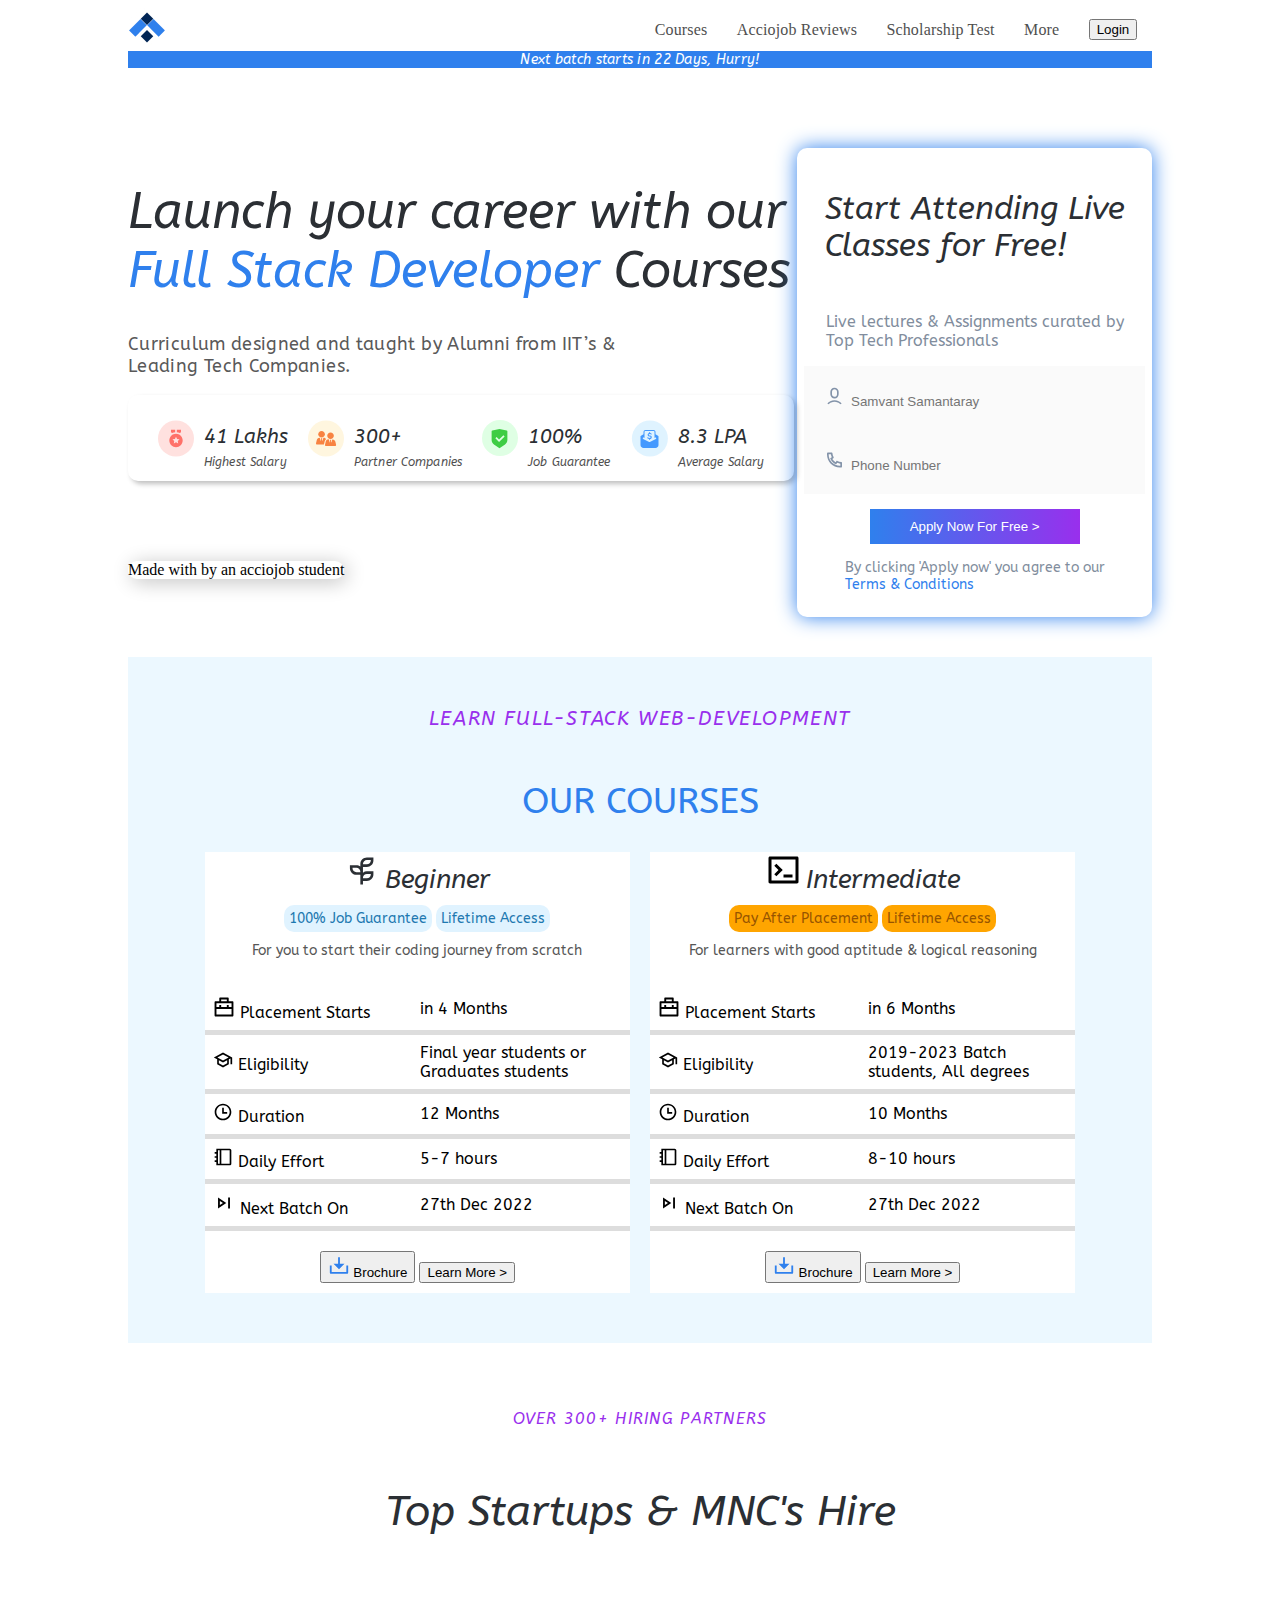
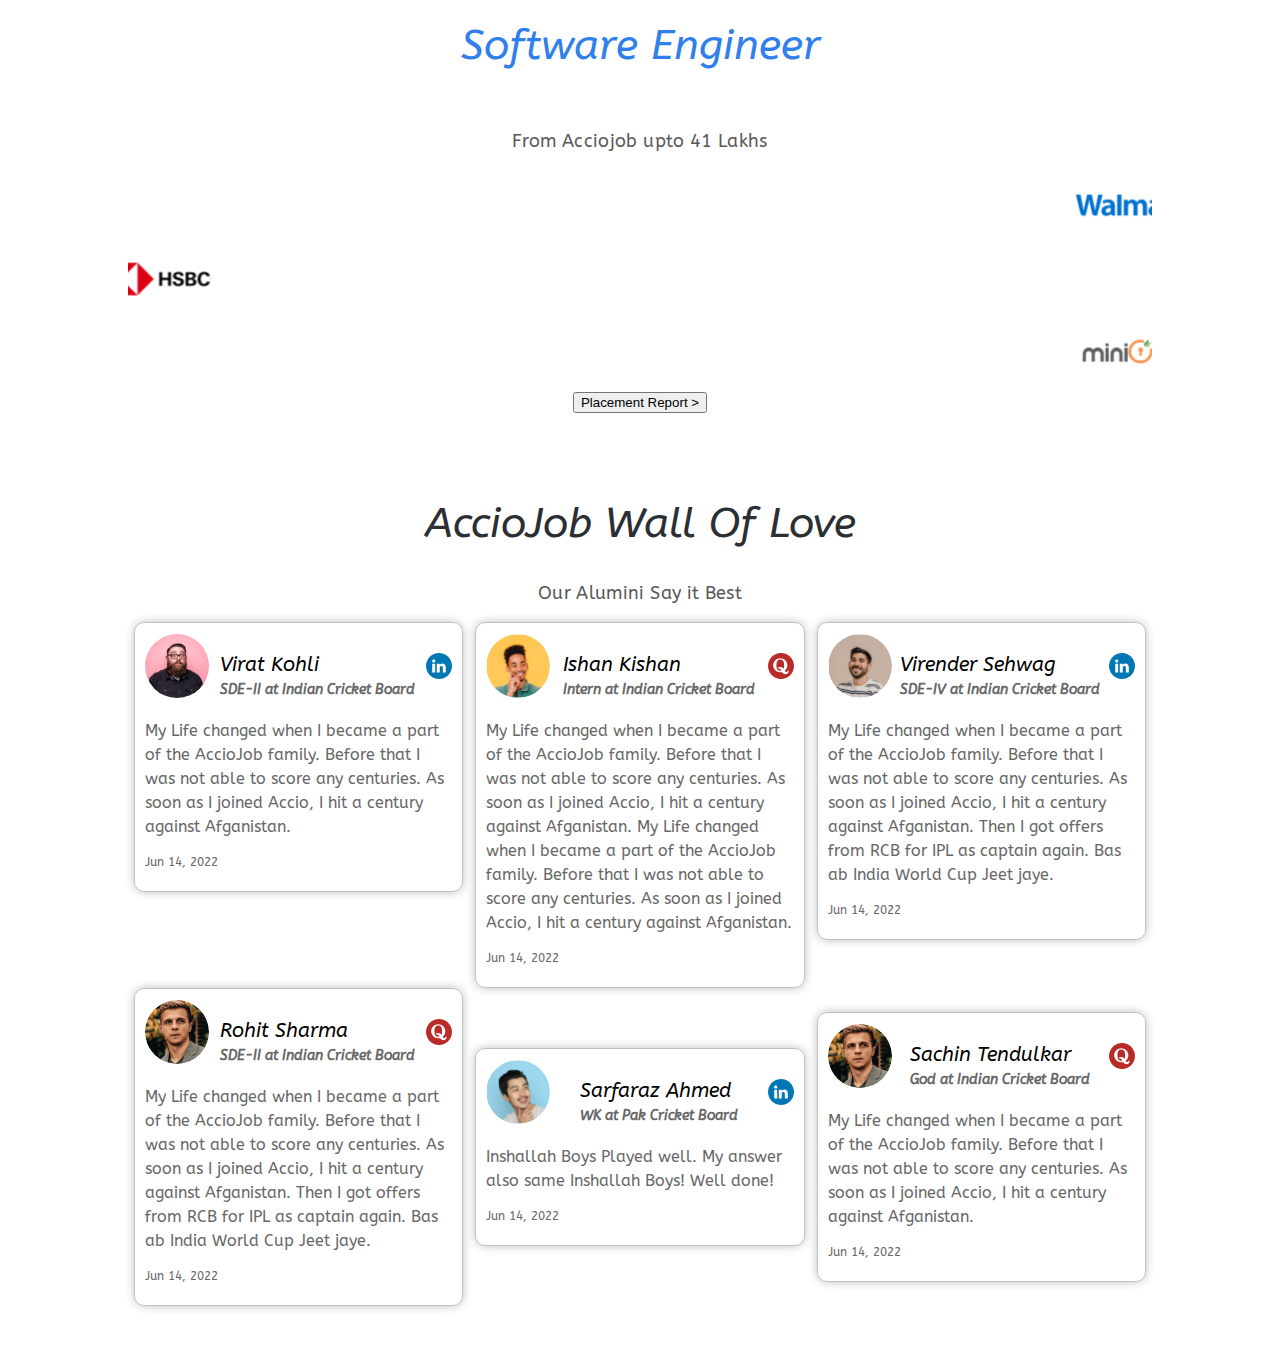
<file: index.html>
<!DOCTYPE html>
<html lang="en">
  <head>
    <meta charset="UTF-8" />
    <meta http-equiv="X-UA-Compatible" content="IE=edge" />
    <meta name="viewport" content="width=device-width, initial-scale=1.0" />
    <link rel="stylesheet" href="style.css" />
    <link
      href="https://cdn.jsdelivr.net/npm/bootstrap@5.0.2/dist/css/bootstrap.min.css"
      rel="stylesheet"
      integrity="sha384-EVSTQN3/azprG1Anm3QDgpJLIm9Nao0Yz1ztcQTwFspd3yD65VohhpuuCOmLASjC"
      crossorigin="anonymous"
    />
    <link
      rel="stylesheet"
      href="https://cdnjs.cloudflare.com/ajax/libs/font-awesome/6.4.2/css/all.min.css"
      integrity="sha512-z3gLpd7yknf1YoNbCzqRKc4qyor8gaKU1qmn+CShxbuBusANI9QpRohGBreCFkKxLhei6S9CQXFEbbKuqLg0DA=="
      crossorigin="anonymous"
      referrerpolicy="no-referrer"
    />
    <title>Acciojob Clone</title>
    <link rel="icon" href="./assets/Acciojob-icon.svg" type="image/x-icon" />
  </head>
  <body>
    <header>
      <nav class="pb-3 pt-2">
        <div id="accio-logo">
          <img src="assets/Accio%20logo.jpg" />
        </div>
        <div id="accio-links">
          <a href="#"
            >Courses
            <i class="fa-solid fa-angle-down" style="color: #4f4f4f"></i
          ></a>
          <a href="#">Acciojob Reviews</a>
          <a href="#">Scholarship Test</a>
          <a href="#"
            >More <i class="fa-solid fa-angle-down" style="color: #4f4f4f"></i
          ></a>
          <button class="btn btn-outline-info px-4">Login</button>
        </div>
      </nav>
      <div class="accio-nav-bottom">
        Next batch starts in <i class="fa-solid fa-hourglass-end"></i> 22 Days,
        Hurry!
      </div>
    </header>

    <main>
      <section id="hero-section">
        <div id="hero-section-left">
          <div id="hero-sec-left-row1">
            <h1>
              Launch your career with our<br />
              <span id="h1-span1">Full Stack Developer</span>
              <span id="h1-span2">Courses</span>
            </h1>
            <p>
              Curriculum designed and taught by Alumni from IIT’s &<br />
              Leading Tech Companies.
            </p>
            <div id="hero-accio-stats-box">
              <div id="hero-accio-stats-cols">
                <img src="./assets/Highest-salary-icon.svg" />
                <p id="hero-accio-stats-p1">
                  41 Lakhs<br /><span id="hero-accio-stats-p2"
                    >Highest Salary</span
                  >
                </p>
              </div>
              <div id="hero-accio-stats-cols">
                <img src="./assets/Partner-companies-icon.svg" />
                <p id="hero-accio-stats-p1">
                  300+<br /><span id="hero-accio-stats-p2"
                    >Partner Companies</span
                  >
                </p>
              </div>
              <div id="hero-accio-stats-cols">
                <img src="./assets/Job-Guarantee-icon.svg" />
                <p id="hero-accio-stats-p1">
                  100%<br /><span id="hero-accio-stats-p2">Job Guarantee</span>
                </p>
              </div>
              <div id="hero-accio-stats-cols">
                <img src="./assets/Average-salary-icon.svg" />
                <p id="hero-accio-stats-p1">
                  8.3 LPA<br /><span id="hero-accio-stats-p2"
                    >Average Salary</span
                  >
                </p>
              </div>
            </div>
          </div>
          <div id="hero-sec-left-row2" class="p-3">
            <p>
              Made with
              <i class="fa-solid fa-heart" style="color: #4968ee"></i> by an
              acciojob student
            </p>
          </div>
        </div>
        <div id="hero-section-right" class="card">
          <p id="hero-right-line1">
            Start Attending Live<br />
            Classes for Free!
          </p>
          <p id="hero-right-line2">
            Live lectures & Assignments curated by<br />Top Tech Professionals
          </p>
          <div id="input-div" class="my-1">
            <img src="./assets/Contact-icon.svg" />
            <input
              class="input-col"
              type="text"
              placeholder="Samvant Samantaray"
            />
          </div>
          <div id="input-div" class="my-1">
            <img src="./assets/Phone-icon.svg" />
            <input class="input-col" type="text" placeholder="Phone Number" />
          </div>
          <button>Apply Now For Free ></button>
          <p id="hero-right-lastline">
            By clicking 'Apply now' you agree to our<br /><span
              >Terms & Conditions</span
            >
          </p>
        </div>
      </section>

      <section id="courses-section">
        <p>LEARN FULL-STACK WEB-DEVELOPMENT</p>
        <h2>OUR COURSES</h2>
        <div id="cards">
          <div id="card-1" class="card-int">
            <div>
              <img src="./assets/Sapling Icon.svg" />
              <span id="course-title">Beginner</span>
            </div>
            <div>
              <span id="perks1">100% Job Guarantee</span>
              <span id="perks1">Lifetime Access</span>
            </div>
            <p>For you to start their coding journey from scratch</p>
            <table>
              <tr>
                <td>
                  <img src="./assets/Placements-icon.svg" />
                  <span>Placement Starts</span>
                </td>
                <td>in 4 Months</td>
              </tr>
              <tr>
                <td>
                  <img src="./assets/Eligibility-icon.svg" />
                  <span>Eligibility</span>
                </td>
                <td>
                  Final year students or<br />
                  Graduates students
                </td>
              </tr>
              <tr>
                <td>
                  <img src="./assets/Duration-icon.svg" />
                  <span>Duration</span>
                </td>
                <td>12 Months</td>
              </tr>
              <tr>
                <td>
                  <img src="./assets/Dailyeffort-icon.svg" />
                  <span>Daily Effort</span>
                </td>
                <td>5-7 hours</td>
              </tr>
              <tr>
                <td>
                  <img src="./assets/Nextbatch-icon.svg" />
                  <span>Next Batch On</span>
                </td>
                <td>27th Dec 2022</td>
              </tr>
            </table>
            <div class="btn-div">
              <button class="btn btn-outline-info">
                <img src="./assets/Brochure-icon.svg" /> Brochure
              </button>
              <button class="btn btn-primary text-white">Learn More ></button>
            </div>
          </div>
          <div id="card-2" class="card-int">
            <div>
              <img src="./assets/Intermediate-icon.svg" />
              <span id="course-title">Intermediate</span>
            </div>
            <div>
              <span id="perks2">Pay After Placement</span>
              <span id="perks2">Lifetime Access</span>
            </div>
            <p>For learners with good aptitude & logical reasoning</p>
            <table>
              <tr>
                <td>
                  <img src="./assets/Placements-icon.svg" />
                  <span>Placement Starts</span>
                </td>
                <td>in 6 Months</td>
              </tr>
              <tr>
                <td>
                  <img src="./assets/Eligibility-icon.svg" />
                  <span>Eligibility</span>
                </td>
                <td>
                  2019-2023 Batch<br />
                  students, All degrees
                </td>
              </tr>
              <tr>
                <td>
                  <img src="./assets/Duration-icon.svg" />
                  <span>Duration</span>
                </td>
                <td>10 Months</td>
              </tr>
              <tr>
                <td>
                  <img src="./assets/Dailyeffort-icon.svg" />
                  <span>Daily Effort</span>
                </td>
                <td>8-10 hours</td>
              </tr>
              <tr>
                <td>
                  <img src="./assets/Nextbatch-icon.svg" />
                  <span>Next Batch On</span>
                </td>
                <td>27th Dec 2022</td>
              </tr>
            </table>
            <div class="btn-div">
              <button class="btn btn-outline-info">
                <img src="./assets/Brochure-icon.svg" /> Brochure
              </button>
              <button class="btn btn-primary text-white">Learn More ></button>
            </div>
          </div>
        </div>
      </section>

      <section id="hiring-partners">
        <p id="hiring-line1">Over 300+ hiring partners</p>
        <p id="hiring-line2">Top Startups & MNC's Hire</p>
        <p id="hiring-line3">Software Engineer</p>
        <p id="hiring-line4">From Acciojob upto 41 Lakhs</p>
        <marquee behaviour="scroll" direction="left" scrollamount="10"
          ><img src="./assets/Companies-frame1.svg"
        /></marquee>
        <marquee behaviour="scroll" direction="right" scrollamount="10"
          ><img src="./assets/Companies-frame2.svg"
        /></marquee>
        <marquee behaviour="scroll" direction="left" scrollamount="10"
          ><img src="./assets/Companies-frame3.svg"
        /></marquee>
        <button class="btn btn-primary fst-italic mt-4">
          Placement Report >
        </button>
      </section>
    </main>

    <footer>
      <h2>AccioJob Wall Of Love</h2>
      <p>Our Alumini Say it Best</p>
      <div id="footer-cards1">
        <div class="fcard">
          <div class="fcard-top">
            <img src="./assets/Virat Kohli.svg" />
            <div id="student-details" class="me-2">
              <p id="student-name">
                Virat Kohli<br /><span id="student-role"
                  >SDE-II at Indian Cricket Board</span
                >
              </p>
            </div>
            <img src="./assets/LinkedIN.svg" />
          </div>
          <p id="student-testimony">
            My Life changed when I became a part of the AccioJob family. Before
            that I was not able to score any centuries. As soon as I joined
            Accio, I hit a century against Afganistan.
          </p>
          <p id="date">Jun 14, 2022</p>
        </div>

        <div class="fcard">
          <div class="fcard-top">
            <img src="./assets/Ishan-Kishan.svg" />
            <div id="student-details" class="me-2">
              <p id="student-name">
                Ishan Kishan<br /><span id="student-role"
                  >Intern at Indian Cricket Board</span
                >
              </p>
            </div>
            <img src="./assets/Quora.svg" />
          </div>
          <p id="student-testimony">
            My Life changed when I became a part of the AccioJob family. Before
            that I was not able to score any centuries. As soon as I joined
            Accio, I hit a century against Afganistan. My Life changed when I
            became a part of the AccioJob family. Before that I was not able to
            score any centuries. As soon as I joined Accio, I hit a century
            against Afganistan.
          </p>
          <p id="date">Jun 14, 2022</p>
        </div>

        <div class="fcard">
          <div class="fcard-top">
            <img src="./assets/Virender-Sehwag.svg" />
            <div id="student-details" class="me-2">
              <p id="student-name">
                Virender Sehwag<br /><span id="student-role"
                  >SDE-IV at Indian Cricket Board</span
                >
              </p>
            </div>
            <img src="./assets/LinkedIN.svg" />
          </div>
          <p id="student-testimony">
            My Life changed when I became a part of the AccioJob family. Before
            that I was not able to score any centuries. As soon as I joined
            Accio, I hit a century against Afganistan. Then I got offers from
            RCB for IPL as captain again. Bas ab India World Cup Jeet jaye.
          </p>
          <p id="date">Jun 14, 2022</p>
        </div>
      </div>

      <div id="footer-cards2">
        <div class="fcard">
          <div class="fcard-top">
            <img src="./assets/Rohit-Sharma.svg" />
            <div id="student-details" class="me-2">
              <p id="student-name">
                Rohit Sharma<br /><span id="student-role"
                  >SDE-II at Indian Cricket Board</span
                >
              </p>
            </div>
            <img src="./assets/Quora.svg" />
          </div>
          <p id="student-testimony">
            My Life changed when I became a part of the AccioJob family. Before
            that I was not able to score any centuries. As soon as I joined
            Accio, I hit a century against Afganistan. Then I got offers from
            RCB for IPL as captain again. Bas ab India World Cup Jeet jaye.
          </p>
          <p id="date">Jun 14, 2022</p>
        </div>
        <div class="fcard">
          <div class="fcard-top">
            <img src="./assets/Sarfaraz.svg" />
            <div id="student-details" class="me-2">
              <p id="student-name">
                Sarfaraz Ahmed<br /><span id="student-role"
                  >WK at Pak Cricket Board</span
                >
              </p>
            </div>
            <img src="./assets/LinkedIN.svg" />
          </div>
          <p id="student-testimony">
            Inshallah Boys Played well. My answer also same Inshallah Boys! Well
            done!
          </p>
          <p id="date">Jun 14, 2022</p>
        </div>
        <div class="fcard">
          <div class="fcard-top">
            <img src="./assets/Rohit-Sharma.svg" />
            <div id="student-details" class="me-2">
              <p id="student-name">
                Sachin Tendulkar<br /><span id="student-role"
                  >God at Indian Cricket Board</span
                >
              </p>
            </div>
            <img src="./assets/Quora.svg" />
          </div>
          <p id="student-testimony">
            My Life changed when I became a part of the AccioJob family. Before
            that I was not able to score any centuries. As soon as I joined
            Accio, I hit a century against Afganistan.
          </p>
          <p id="date">Jun 14, 2022</p>
        </div>
      </div>
    </footer>

    <script
      src="https://cdn.jsdelivr.net/npm/@popperjs/core@2.9.2/dist/umd/popper.min.js"
      integrity="sha384-IQsoLXl5PILFhosVNubq5LC7Qb9DXgDA9i+tQ8Zj3iwWAwPtgFTxbJ8NT4GN1R8p"
      crossorigin="anonymous"
    ></script>
    <script
      src="https://cdn.jsdelivr.net/npm/bootstrap@5.0.2/dist/js/bootstrap.min.js"
      integrity="sha384-cVKIPhGWiC2Al4u+LWgxfKTRIcfu0JTxR+EQDz/bgldoEyl4H0zUF0QKbrJ0EcQF"
      crossorigin="anonymous"
    ></script>
  </body>
        </html>
</file>
<file: style.css>
@import url("https://fonts.googleapis.com/css2?family=ABeeZee&display=swap");

header {
  position: sticky;
  top: 0px;
  background-color: white;
  z-index: 1;
}

nav {
  display: flex;
  width: 80vw;
  margin: auto;
  justify-content: space-around;
  align-items: center;
}

#accio-logo {
  flex: 1;
}

#accio-links {
  display: flex;
  justify-content: space-around;
  flex: 1;
  align-items: center;
}

#accio-links > a {
  text-decoration: none;
  color: #4f4f4f;
  font-size: 16px;
  font-weight: 400;
  letter-spacing: 0.16px;
  word-wrap: break-word;
}

.accio-nav-bottom {
  width: 80vw;
  background-color: #2f80ed;
  margin: auto;
  text-align: center;
  color: white;
  font-size: 14px;
  font-family: ABeeZee;
  font-style: italic;
  font-weight: 400;
  letter-spacing: 0.28px;
  word-wrap: break-word;
}

#hero-accio-stats-cols {
  display: flex;
  align-items: center;
  margin-inline: 10px;
}

#hero-accio-stats-cols > img {
  padding-right: 10px;
}

#hero-accio-stats-cols > p {
  color: #2b2f34;
  font-size: 20px;
  font-family: ABeeZee;
  font-style: italic;
  font-weight: 400;
  word-wrap: break-word;
}

#hero-accio-stats-cols > p > span {
  color: #4f4f4f;
  font-size: 12px;
  font-family: ABeeZee;
  font-weight: 400;
  letter-spacing: 0.12px;
  word-wrap: break-word;
}

#hero-accio-stats-p1 {
  margin-bottom: 0px;
}

#hero-accio-stats-box {
  display: flex;
  background-color: white;
  border-radius: 10px;
  box-shadow: 3px 3px 5px silver;
  padding: 10px;
  width: fit-content;
  padding-inline: 20px;
}

#hero-sec-left-row1 > h1 {
  color: #2b2f34;
  font-size: 50px;
  font-family: ABeeZee;
  font-style: italic;
  font-weight: 400;
  word-wrap: break-word;
}

#h1-span1 {
  color: #2f80ed;
  font-weight: 400;
}

#h1-span2 {
  color: #2b2f34;
  font-weight: 400;
}

#hero-sec-left-row1 > p {
  color: #595959;
  font-size: 18px;
  font-family: ABeeZee;
  font-weight: 400;
  letter-spacing: 0.36px;
  word-wrap: break-word;
}

#hero-sec-left-row2 {
  background-color: white;
  width: fit-content;
  border-radius: 30px;
  box-shadow: 3px 3px 20px silver;
  margin-top: 80px;
}

#hero-sec-left-row2 > p {
  margin-bottom: 0px;
}

#hero-section {
  width: 80vw;
  margin: auto;
  margin-top: 80px;
  display: flex;
  justify-content: space-around;
}

#hero-section-left {
  flex: 2;
  /* margin-right: 20px; */
}

#hero-section-right {
  flex: 1;
  display: flex;
  flex-direction: column;
  align-items: center;
  padding: 10px;
  box-sizing: border-box;
  border-radius: 10px;
  box-shadow: 0px 0px 20px #2f80ed;
  /* linear-gradient(to right, #2f80ed, #992fed); */
}

#hero-right-line1 {
  color: #2b2f34;
  font-size: 32px;
  font-family: ABeeZee;
  font-style: italic;
  font-weight: 400;
  word-wrap: break-word;
}

#hero-right-line2 {
  color: #818d9d;
  font-size: 16px;
  font-family: ABeeZee;
  font-weight: 400;
  word-wrap: break-word;
}

#hero-section-right > button {
  background-image: linear-gradient(to right, #2f80ed, #992fed);
  padding: 10px;
  color: white;
  border: none;
  padding-inline: 40px;
  margin: auto;
  margin-top: 15px;
}

#hero-right-lastline {
  color: #818d9d;
  font-size: 14px;
  font-family: ABeeZee;
  font-weight: 400;
  word-wrap: break-word;
  margin-top: 15px;
}

#hero-right-lastline > span {
  color: #2f80ed;
  font-size: 14px;
  font-family: ABeeZee;
  font-weight: 400;
  word-wrap: break-word;
}

#input-div {
  background-color: #fafafa;
  padding: 20px;
  width: 90%;
}

.input-col {
  background-color: transparent;
  border: none;
}

#courses-section {
  width: 80vw;
  margin: auto;
  background-color: #ecf8ff;
  margin-top: 40px;
  display: flex;
  flex-direction: column;
  align-items: center;
  box-sizing: border-box;
  flex-wrap: wrap;
}

#courses-section > p {
  color: #992fed;
  font-size: 20px;
  font-family: ABeeZee;
  font-style: italic;
  font-weight: 400;
  text-transform: uppercase;
  letter-spacing: 1.6px;
  word-wrap: break-word;
  margin-top: 50px;
}

#courses-section > h2 {
  color: #2f80ed;
  font-size: 36px;
  font-family: ABeeZee;
  font-weight: 400;
  word-wrap: break-word;
}

#cards {
  width: 85%;
  margin: auto;
  display: flex;
  padding-bottom: 50px;
}

#card-1 {
  background-color: white;
  flex: 1;
  margin-right: 10px;
}
#card-2 {
  flex: 1;
  background-color: white;
  margin-left: 10px;
}

.card-int {
  display: flex;
  flex-direction: column;
  align-items: center;
}

table {
  border-collapse: collapse;
  width: 100%;
  margin-top: 15px;
}
td {
  padding: 8px;
  text-align: justify;
  border-bottom: 5px solid #ddd;
  font-family: ABeeZee;
}

#course-title {
  color: #2b2f34;
  font-size: 26px;
  font-family: ABeeZee;
  font-style: italic;
  font-weight: 400;
  word-wrap: break-word;
  display: inline-block;
}

#perks1 {
  display: inline-block;
  background-color: #e0f3ff;
  color: #1d78b0;
  font-size: 14px;
  font-family: ABeeZee;
  font-weight: 400;
  word-wrap: break-word;
  padding: 5px;
  border-radius: 10px;
  margin-top: 10px;
}

#perks2 {
  display: inline-block;
  background-color: Orange;
  color: #965400;
  font-size: 14px;
  font-family: ABeeZee;
  font-weight: 400;
  word-wrap: break-word;
  padding: 5px;
  border-radius: 10px;
  margin-top: 10px;
}

.card-int > p {
  color: #565656;
  font-size: 14px;
  font-family: ABeeZee;
  font-weight: 400;
  word-wrap: break-word;
  margin-top: 10px;
}

.btn-div {
  margin-top: 20px;
  margin-bottom: 10px;
}

#hiring-partners {
  width: 80vw;
  /* background-color: #965400; */
  margin: auto;
  padding-top: 50px;
  display: flex;
  flex-direction: column;
  align-items: center;
  overflow-x: hidden;
}

#hiring-line1 {
  color: #992fed;
  font-size: 16px;
  font-family: ABeeZee;
  font-style: italic;
  font-weight: 400;
  text-transform: uppercase;
  letter-spacing: 1.28px;
  word-wrap: break-word;
  text-align: center;
}

#hiring-line2 {
  color: #2b2f34;
  font-size: 42px;
  font-family: ABeeZee;
  font-style: italic;
  font-weight: 400;
  word-wrap: break-word;
  text-align: center;
}

#hiring-line3 {
  color: #2f80ed;
  font-size: 42px;
  font-family: ABeeZee;
  font-style: italic;
  font-weight: 400;
  text-align: center;
}

#hiring-line4 {
  color: #595959;
  font-size: 18px;
  font-family: ABeeZee;
  font-weight: 400;
  letter-spacing: 0.36px;
  word-wrap: break-word;
  text-align: center;
}

footer {
  width: 80vw;
  margin: auto;
  padding-top: 50px;
  padding-bottom: 40px;
}

footer > h2 {
  color: #2b2f34;
  font-size: 42px;
  font-family: ABeeZee;
  font-style: italic;
  font-weight: 400;
  word-wrap: break-word;
  text-align: center;
}

footer > p {
  color: #595959;
  font-size: 18px;
  font-family: ABeeZee;
  font-weight: 400;
  letter-spacing: 0.36px;
  word-wrap: break-word;
  text-align: center;
}

#footer-cards1 {
  display: flex;
  justify-content: space-around;
  align-items: flex-start;
  flex-wrap: wrap;
}

#footer-cards2 {
  display: flex;
  justify-content: space-around;
  align-items: center;
  flex-wrap: wrap;
}

.fcard {
  width: 30%;
  border: 0.1px solid silver;
  border-radius: 10px;
  padding: 10px;
  box-shadow: 0px 0px 10px silver;
}

.fcard-top {
  display: flex;
  justify-content: space-between;
  align-items: center;
  margin-bottom: 20px;
}

#student-name {
  margin-bottom: 0px;
  color: black;
  font-size: 20px;
  font-family: ABeeZee;
  font-style: italic;
  font-weight: 400;
}

#student-role {
  color: #676767;
  font-size: 14px;
  font-family: ABeeZee;
  font-weight: 602;
}

#student-testimony {
  color: #676767;
  font-size: 16px;
  font-family: ABeeZee;
  font-weight: 400;
  line-height: 24px;
  word-wrap: break-word;
}

#date {
  color: #676767;
  font-size: 12px;
  font-family: ABeeZee;
  font-weight: 400;
  word-wrap: break-word;
}


@media screen and (max-width: 500px){
    #footer-cards1, #footer-cards2, #cards, #hero-section, nav, #accio-links, #hero-accio-stats-box{
        flex-direction: column;
        align-items: center;
    }

    #card-1, #card-2{
        margin-top: 20px;
        margin-inline: auto;
    }

    .accio-nav-bottom{
        width: 100vw;
    }

    .fcard{
        width: 90%;
        margin: auto;
        margin-top: 10px;
    }

    #hero-accio-stats-box{
        margin: auto;
    }

    #hero-section-right{
        margin-top: 60px;
        width: 80vw !important;
        /* margin: auto; */
    }

    #hero-sec-left-row2{
        margin: auto;
        margin-top: 40px;
    }

    header{
        position: static;
    }

    nav{
        width: 100vw;
    }

    #hero-sec-left, #courses-section, #hiring-partners{
        width:90vw;
        margin-inline: auto;
    }

    #hero-sec-left-row1 > h1, #hero-sec-left-row1 > p{
        display: none;
    }

    #courses-section > p{
       text-align: center;
    }

  }
</file>
